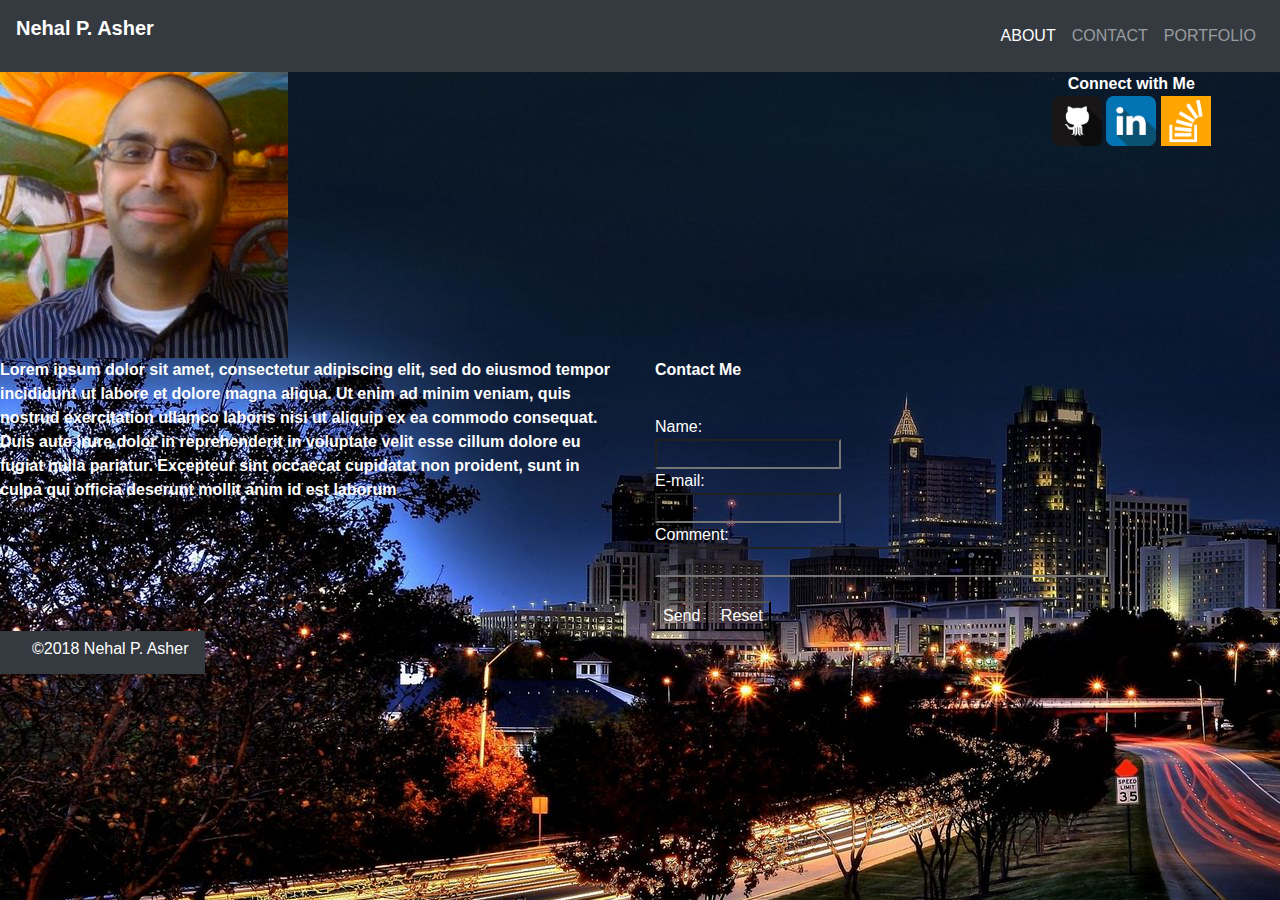
<file: index.html>
<!DOCTYPE html>
<html lang="en-us">
    <head>
        <meta charset="UTF-8">
        <title>About</title>
        <link rel="stylesheet" href="https://maxcdn.bootstrapcdn.com/bootstrap/4.0.0/css/bootstrap.min.css">
        <link rel="stylesheet" type="text/css" href="assets/css/style.css">
    </head>
    <body>
        <div class=".container-fluid">
            <div class="row">
                <div class="col-md-12">
                    <nav class="navbar navbar-expand-lg navbar-dark bg-dark">
                        <p class="navbar-brand">Nehal P. Asher</p>
                       <button class="navbar-toggler" type="button" data-toggle="collapse" data-target="#navbarText" aria-controls="navbarText" aria-expanded="false" aria-label="Toggle navigation">
                         <span class="navbar-toggler-icon"></span>
                       </button>
                       <div class="collapse navbar-collapse justify-content-end" id="navbarText">
                         <ul class="navbar-nav">
                           <li class="nav-item active">
                             <a class="nav-link" href="index.html">ABOUT <span class="sr-only">(current)</span></a>
                           </li>
                           <li class="nav-item">
                             <a class="nav-link" href="index.html">CONTACT</a>
                           </li>
                           <li class="nav-item">
                             <a class="nav-link" href="portfolio.html">PORTFOLIO</a>
                           </li>
                         </ul>
                       </div>
                   </nav>
                </div>
            </div>
            <div class="row">
                    <div class="col-md-9">
                        <img src="assets/images/nehal.jpg" alt="Nehal">
                    </div>
                    <div class="col-md-3" id="connect">  
                        <strong>Connect with Me</strong>
                        <br>
                        <a href="https://github.com/npasher" target="_blank">
                        <img src="assets/images/if_github.png" class="icon" alt="Github">
                        </a>	
                        <a href="https://www.linkedin.com/in/npasher" target="_blank">
                        <img src="assets/images/if_linkedin.png" class="icon" alt="LinkedIn">
                        </a>
                        <a href="https://stackoverflow.com/users/2551324/nehal" target="_blank">
                        <img src="assets/images/if_stackoverflow.png" class="icon" alt="StackOverflow">
                        </a>
                    </div>
            </div>
            <div class="row">
                <div class="col-md-6">
                    <p>Lorem ipsum dolor sit amet, consectetur adipiscing elit, sed do eiusmod tempor incididunt ut labore et dolore magna aliqua. Ut enim ad minim veniam, quis nostrud exercitation ullamco laboris nisi ut aliquip ex ea commodo consequat. Duis aute irure dolor in reprehenderit in voluptate velit esse cillum dolore eu fugiat nulla pariatur. Excepteur sint occaecat cupidatat non proident, sunt in culpa qui officia deserunt mollit anim id est laborum</p>
                </div>
                <div class="col-md-6" id="contact">
                        <strong>Contact Me</strong>
                        <hr>
                        <form action="mailto:n.p.asher@gmail.com" method="post" enctype="text/plain">
                        Name:<br>
                        <input type="text" name="name"><br>
                        E-mail:<br>
                        <input type="text" name="mail"><br>
                        Comment:<br>
                        <input type="text" name="comment" size="50"><br><br>
                        <input type="submit" value="Send">
                        <input type="reset" value="Reset"></form>
                </div>
            </div>         
        <footer class="row">
                <div class="col-md-12">
                    <nav class="navbar navbar-expand-lg navbar-dark bg-dark">
                       <p class="navbar-brand"><h6>&copy;2018 Nehal P. Asher</h6></p>
                       <button class="navbar-toggler" type="button" data-toggle="collapse" data-target="#navbarText" aria-controls="navbarText" aria-expanded="false" aria-label="Toggle navigation">
                         <span class="navbar-toggler-icon"></span>
                       </button>
                       <div class="collapse navbar-collapse justify-content-end" id="navbarText">
                       </div>
                   </nav>
                </div>
        </footer>
        </div>
    </body>
</html>
</file>
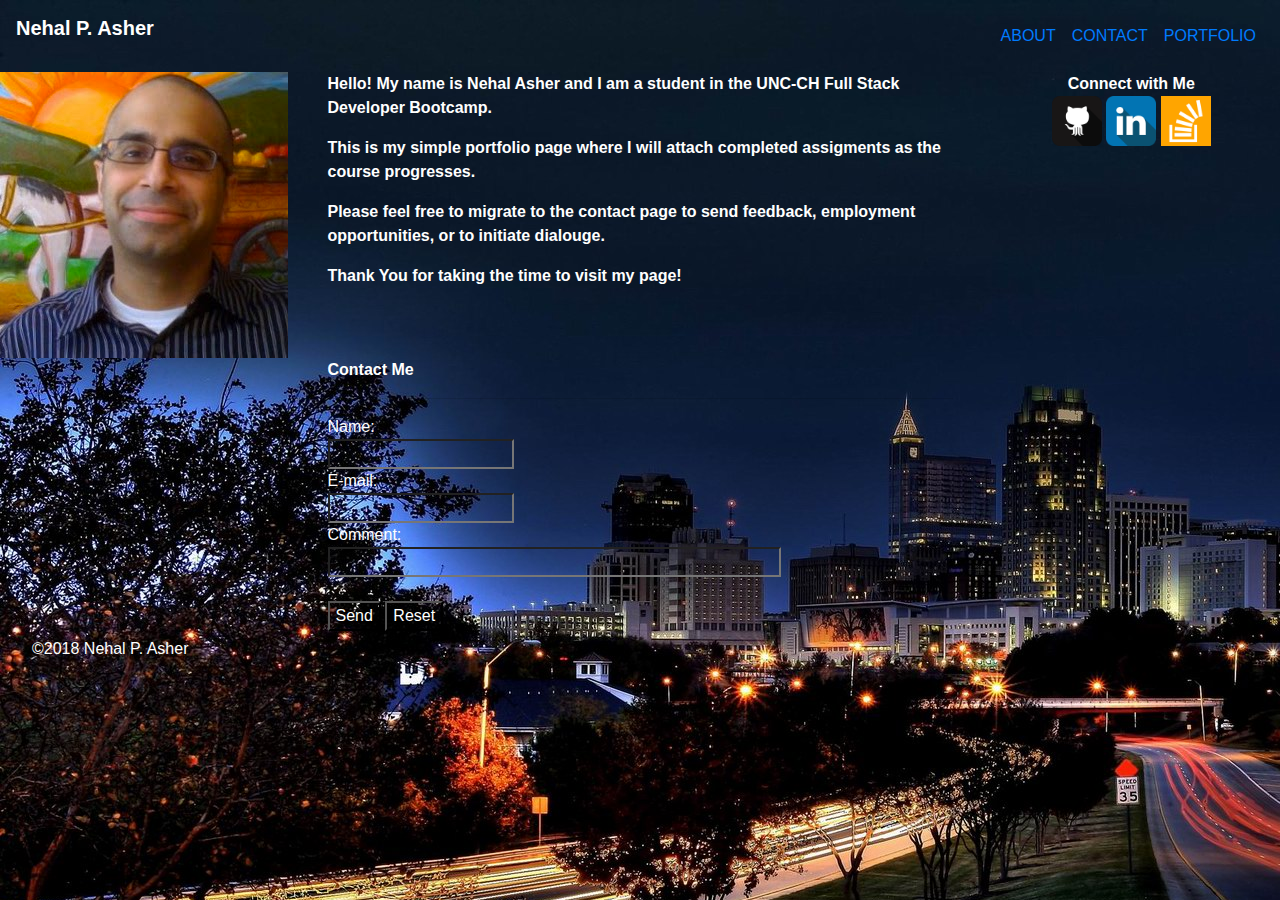
<file: contact.html>
<!DOCTYPE html>
<html lang="en-us">
    <head>
        <meta charset="UTF-8">
        <title>Contact</title>
        <link rel="stylesheet" href="https://maxcdn.bootstrapcdn.com/bootstrap/4.0.0/css/bootstrap.min.css">
        <link rel="stylesheet" type="text/css" href="assets/css/style.css">
    </head>
    <body>
        <div class=".container-fluid">
            <div class="row">
                <div class="col-md-12">
                    <nav class="navbar navbar-expand-lg navbar-clear bg-clear">
                        <p class="navbar-brand">Nehal P. Asher</p>
                       <button class="navbar-toggler" type="button" data-toggle="collapse" data-target="#navbarText" aria-controls="navbarText" aria-expanded="false" aria-label="Toggle navigation">
                         <span class="navbar-toggler-icon"></span>
                       </button>
                       <div class="collapse navbar-collapse justify-content-end" id="navbarText">
                         <ul class="navbar-nav">
                           <li class="nav-item active">
                             <a class="nav-link" href="index.html">ABOUT <span class="sr-only">(current)</span></a>
                           </li>
                           <li class="nav-item">
                             <a class="nav-link" href="index.html">CONTACT</a>
                           </li>
                           <li class="nav-item">
                             <a class="nav-link" href="portfolio.html">PORTFOLIO</a>
                           </li>
                         </ul>
                       </div>
                   </nav>
                </div>
            </div>
            <div class="row">
                <div class="col-md-3">
                    <img src="assets/images/nehal.jpg" alt="Nehal">
                </div>
                <div class="col-md-6">
                        <p>Hello! My name is Nehal Asher and I am a student in the UNC-CH Full Stack Developer Bootcamp.</p>
                        <p>This is my simple portfolio page where I will attach completed assigments as the course progresses. 
                            <p>Please feel free to migrate to the contact page to send feedback, employment opportunities, or to initiate dialouge.</p>
                        <p>Thank You for taking the time to visit my page!</p>
                    </div>
                <div class="col-md-3" id="connect">  
                    <strong>Connect with Me</strong>
                    <br>
                    <a href="https://github.com/npasher" target="_blank">
                    <img src="assets/images/if_github.png" class="icon" alt="Github">
                    </a>	
                    <a href="https://www.linkedin.com/in/npasher" target="_blank">
                    <img src="assets/images/if_linkedin.png" class="icon" alt="LinkedIn">
                    </a>
                    <a href="https://stackoverflow.com/users/2551324/nehal" target="_blank">
                    <img src="assets/images/if_stackoverflow.png" class="icon" alt="StackOverflow">
                    </a>
                </div>
        </div>
            <div class="row">
                <div class="col-md-3">
                </div>
                <div class="col-md-6" id="contact">
                        <strong>Contact Me</strong>
                        <hr>
                        <form action="mailto:n.p.asher@gmail.com" method="post" enctype="text/plain">
                        Name:<br>
                        <input type="text" name="name"><br>
                        E-mail:<br>
                        <input type="text" name="mail"><br>
                        Comment:<br>
                        <input type="text" name="comment" size="50"><br><br>
                        <input type="submit" value="Send">
                        <input type="reset" value="Reset"></form>
                </div>
            </div>         
        <footer class="row">
                <div class="col-md-12">
                    <nav class="navbar navbar-expand-lg navbar-clear bg-clear">
                       <p class="navbar-brand"><h6>&copy;2018 Nehal P. Asher</h6></p>
                       <button class="navbar-toggler" type="button" data-toggle="collapse" data-target="#navbarText" aria-controls="navbarText" aria-expanded="false" aria-label="Toggle navigation">
                         <span class="navbar-toggler-icon"></span>
                       </button>
                       <div class="collapse navbar-collapse justify-content-end" id="navbarText">
                       </div>
                   </nav>
                </div>
        </footer>
        </div>
    </body>
</html>
</file>
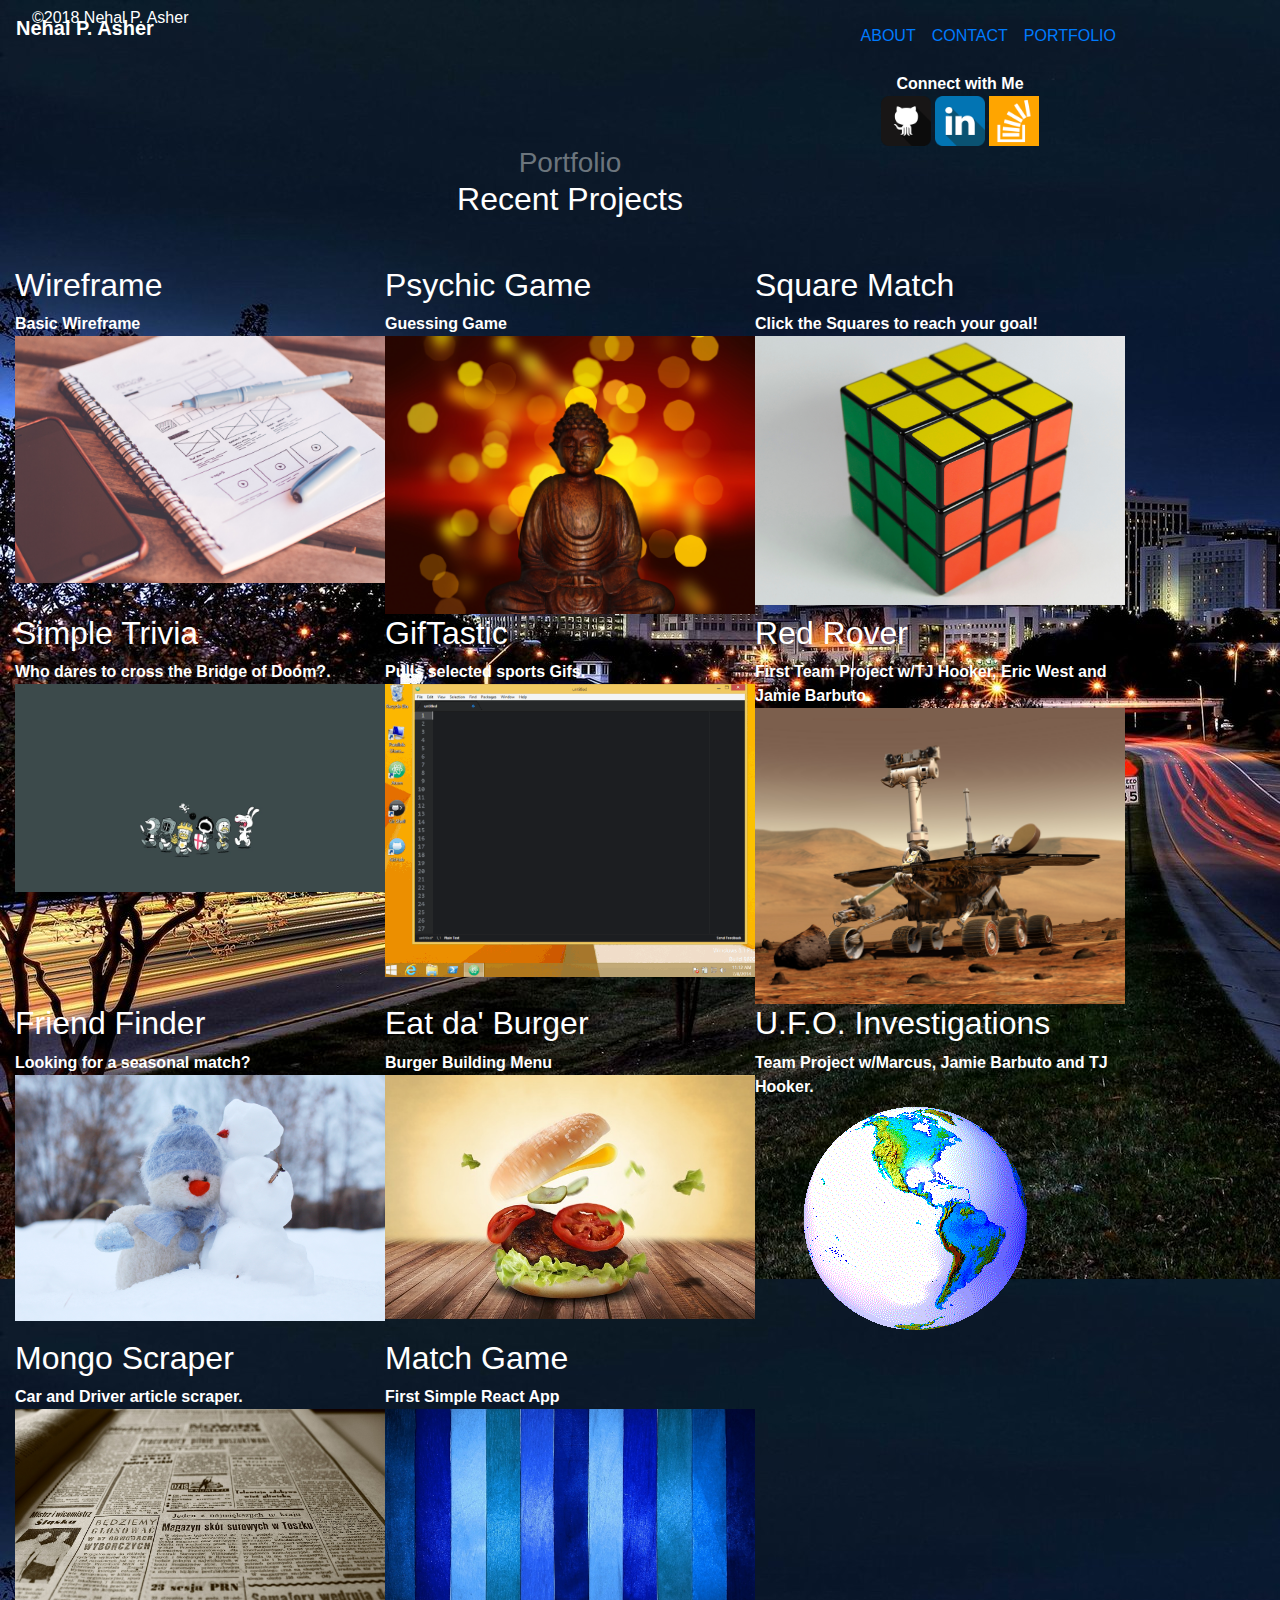
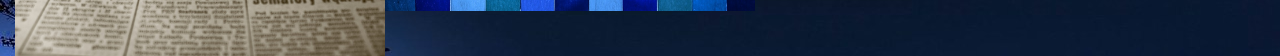
<file: portfolio.html>
<!DOCTYPE html>
<html lang="en-us">
    <head>
        <meta charset="UTF-8">
        <title>Portfolio</title>
        <link rel="stylesheet" href="https://maxcdn.bootstrapcdn.com/bootstrap/4.0.0/css/bootstrap.min.css">
        <link rel="stylesheet" type="text/css" href="assets/css/style.css">
    </head>
    <body>
        <div class=".container-fluid">
            <div class="row">
                <div class="col-md-12">
                    <nav class="navbar navbar-expand-lg navbar-clear bg-clear">
                        <p class="navbar-brand">Nehal P. Asher</p>
                      <button class="navbar-toggler" type="button" data-toggle="collapse" data-target="#navbarText" aria-controls="navbarText" aria-expanded="false" aria-label="Toggle navigation">
                        <span class="navbar-toggler-icon"></span>
                      </button>
                    <div class="collapse navbar-collapse justify-content-end" id="navbarText">
                        <ul class="navbar-nav">
                          <li class="nav-item active">
                            <a class="nav-link" href="index.html">ABOUT <span class="sr-only">(current)</span></a>
                          </li>
                           <li class="nav-item">
                            <a class="nav-link" href="index.html">CONTACT</a>
                          </li>
                          <li class="nav-item">
                            <a class="nav-link" href="portfolio.html">PORTFOLIO</a>
                          </li>
                        </ul>
                      </div>
                  </nav>
                </div>
            </div>
            <div class="row">
                <div class="col-lg-4"></div>
                <div class="col-lg-4"></div>
                <div class="col-lg-4" id="connect">  
                    <strong>Connect with Me</strong>
                    <br>
                    <a href="https://github.com/npasher" target="_blank">
                    <img src="assets/images/if_github.png" class="icon" alt="Github">
                    </a>	
                    <a href="https://www.linkedin.com/in/npasher" target="_blank">
                    <img src="assets/images/if_linkedin.png" class="icon" alt="LinkedIn">
                    </a>
                    <a href="https://stackoverflow.com/users/2551324/nehal" target="_blank">
                    <img src="assets/images/if_stackoverflow.png" class="icon" alt="StackOverflow">
                    </a>
                </div>
              </div>
            <section class="content-section" id="portfolio">
              <div class="container">
                <div class="content-section-heading text-center">
                  <h3 class="text-secondary mb-0">Portfolio</h3>
                  <h2 class="mb-5">Recent Projects</h2>
                </div>
                <div class="row no-gutters">
                  <div class="col-lg-4">
                    <a class="portfolio-item" href="https://npasher.github.io/wireframe/" target"_blank">
                      <span class="caption">
                        <span class="caption-content">
                          <h2>Wireframe</h2>
                          <p class="mb-0">Basic Wireframe </p>
                        </span>
                      </span>
                      <img class="img-fluid" src="assets/images/wireframe-196644.jpg" alt="">
                    </a>
                  </div>
                  <div class="col-lg-4">
                    <a class="portfolio-item" href="https://npasher.github.io/psychic-game/" target"_blank">
                      <span class="caption">
                        <span class="caption-content">
                          <h2>Psychic Game</h2>
                          <p class="mb-0">Guessing Game</p>
                        </span>
                      </span>
                      <img class="img-fluid" src="assets/images/psychic-46177.jpg" alt="">
                    </a>
                  </div>
                  <div class="col-lg-4">
                    <a class="portfolio-item" href="https://npasher.github.io/square-match/" target"_blank">
                      <span class="caption">
                        <span class="caption-content">
                          <h2>Square Match</h2>
                          <p class="mb-0">Click the Squares to reach your goal!</p>
                        </span>
                      </span>
                      <img class="img-fluid" src="assets/images/colorful-19677.jpg" alt="">
                    </a>
                  </div>
                  <div class="col-lg-4">
                    <a class="portfolio-item" href="https://npasher.github.io/trivia-game/" target"_blank">
                      <span class="caption">
                        <span class="caption-content">
                          <h2>Simple Trivia</h2>
                          <p class="mb-0">Who dares to cross the Bridge of Doom?.</p>
                        </span>
                      </span>
                      <img class="img-fluid" src="assets/images/maxresdefault.jpg" alt="">
                    </a>
                  </div>
                  <div class="col-lg-4">
                    <a class="portfolio-item" href="https://npasher.github.io/GifTastic/" target"_blank">
                      <span class="caption">
                        <span class="caption-content">
                          <h2>GifTastic</h2>
                          <p class="mb-0">Pulls selected sports Gifs.</p>
                        </span>
                      </span>
                      <img class="img-fluid" src="assets/images/giphy.gif" alt="">
                    </a>
                  </div>
                  <div class="col-lg-4">
                    <a class="portfolio-item" href="https://eawest2.github.io/Project1Application/" target"_blank">
                      <span class="caption">
                        <span class="caption-content">
                          <h2>Red Rover</h2>
                          <p class="mb-0">First Team Project w/TJ Hooker, Eric West and Jamie Barbuto.</p>
                        </span>
                      </span>
                      <img class="img-fluid" src="assets/images/rover-73910.jpg" alt="">
                    </a>
                  </div>
                  <div class="col-lg-4">
                    <a class="portfolio-item" href="https://github.com/npasher/friendfinder" target"_blank">
                      <span class="caption">
                        <span class="caption-content">
                          <h2>Friend Finder</h2>
                          <p class="mb-0">Looking for a seasonal match?</p>
                        </span>
                      </span>
                      <img class="img-fluid" src="assets/images/friends-269370.jpg" alt="">
                    </a>
                  </div>
                  <div class="col-lg-4">
                    <a class="portfolio-item" href="https://morning-tundra-31624.herokuapp.com/" target"_blank">
                      <span class="caption">
                        <span class="caption-content">
                          <h2>Eat da' Burger</h2>
                          <p class="mb-0">Burger Building Menu</p>
                        </span>
                      </span>
                      <img class="img-fluid" src="assets/images/burger_640.jpg" alt="">
                    </a>
                  </div>
                  <div class="col-lg-4">
                    <a class="portfolio-item" href="https://ufo-investigations.herokuapp.com/" target"_blank">
                      <span class="caption">
                        <span class="caption-content">
                          <h2>U.F.O. Investigations</h2>
                          <p class="mb-0">Team Project w/Marcus, Jamie Barbuto and TJ Hooker.</p>
                        </span>
                      </span>
                      <img class="img-fluid" src="assets/images/earth-spinning-rotating-animation-41.gif" alt="">
                    </a>
                  </div>
                    <div class="col-lg-4">
                      <a class="portfolio-item" href="https://flannel-sorry-66311.herokuapp.com/" target"_blank">
                        <span class="caption">
                          <span class="caption-content">
                            <h2>Mongo Scraper</h2>
                            <p class="mb-0">Car and Driver article scraper.</p>
                          </span>
                        </span>
                        <img class="img-fluid" src="assets/images/old-newspaper.jpg" alt="">
                      </a>
                      </div>
                      <div class="col-lg-4">
                        <a class="portfolio-item" href="https://morning-tundra-31624.herokuapp.com/" target"_blank">
                          <span class="caption">
                            <span class="caption-content">
                              <h2>Match Game</h2>
                              <p class="mb-0">First Simple React App</p>
                            </span>
                          </span>
                          <img class="img-fluid" src="assets/images/block_vertical.jpg" alt="">
                        </a>
                      </div>
                </div>
              </div>
              </div>
            </section>

        <footer class="row">
                <div class="col-md-12">
                    <nav class="navbar navbar-expand-lg navbar-clear bg-clear">
                      <p class="navbar-brand"><h6>&copy;2018 Nehal P. Asher</h6></p>
                      <button class="navbar-toggler" type="button" data-toggle="collapse" data-target="#navbarText" aria-controls="navbarText" aria-expanded="false" aria-label="Toggle navigation">
                        <span class="navbar-toggler-icon"></span>
                      </button>
                      <div class="collapse navbar-collapse justify-content-end" id="navbarText">
                      </div>
                  </nav>
                </div>
                </footer>
  
    </body>

</html>
</file>
<file: assets/css/style.css>
*{
font-family:Helvetica,sans-serif;
color:white;
}
body{
    height:100%;
    display:flex;
    flex-direction:row;
    background-image:url("../images/RAL.jpg");
}

p{
    font-weight:bold;
}
input{
    background-color:transparent;
}
#connect{
    width:calc(100%);
    text-align:center;
}
.icon{
    width:50px;
    height:50px;
}
footer{
    position: absolute;
    /* bottom:0; */
    /* flex-shrink:0; */
    }
h6:hover{
    color:olivedrab;
    text-align:center;
}
.des{
    background:lightblue;
    color:orangered;
    text-align: center;
    transition:.3s ease-in-out;
}
</file>
